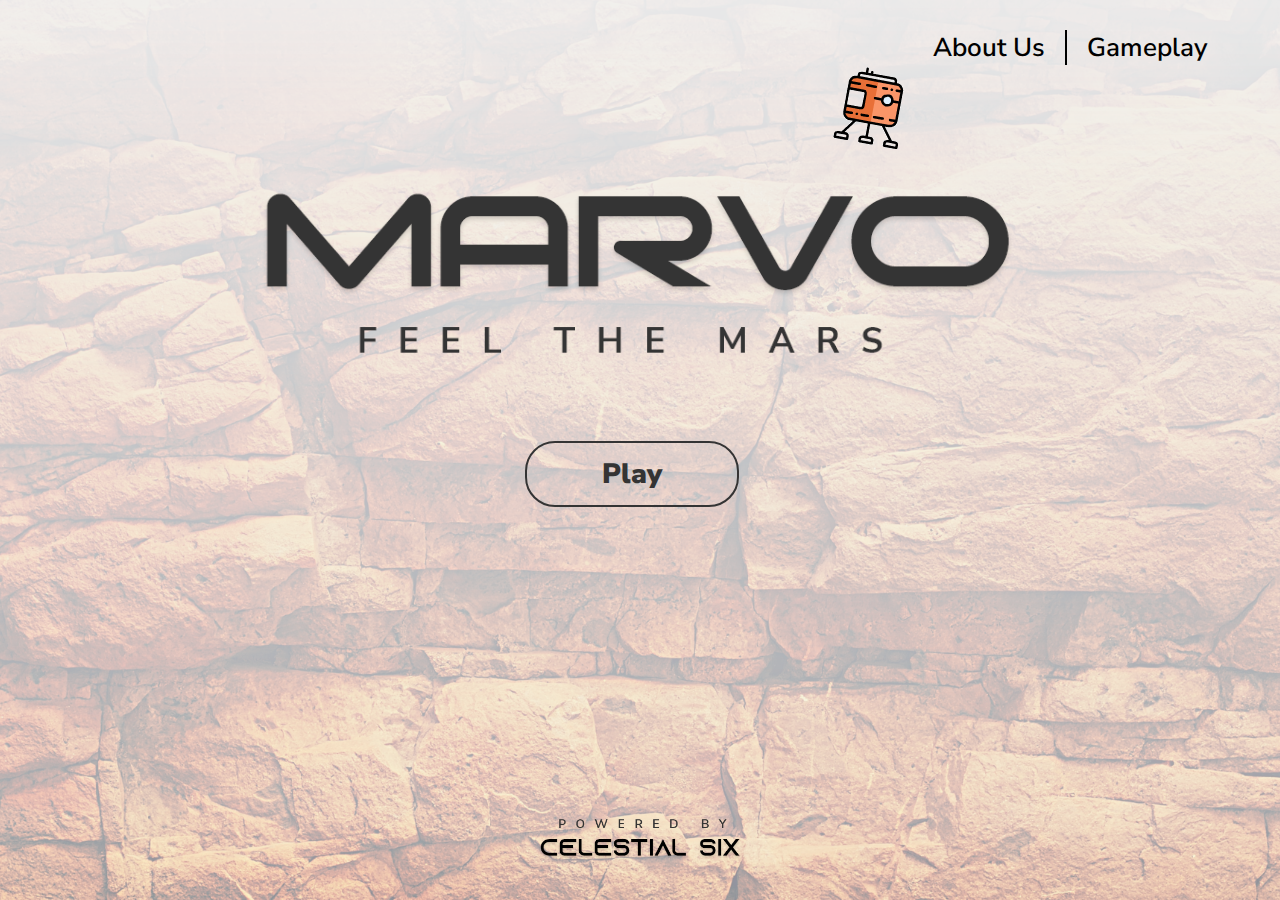
<file: index.html>
<!DOCTYPE html>
<html lang="en">

<head>
    <meta charset="UTF-8">
    <meta http-equiv="X-UA-Compatible" content="IE=edge">
    <meta name="viewport" content="width=device-width, initial-scale=1.0">
    <title>Marvo</title>
    <link rel="preconnect" href="https://fonts.googleapis.com" />
    <link rel="preconnect" href="https://fonts.gstatic.com" crossorigin />
    <link href="https://fonts.googleapis.com/css2?family=Nunito+Sans:wght@400;600;900&display=swap" rel="stylesheet" />
    <link href="./style.css" rel="stylesheet" />
</head>

<body>
    <div class="home">
        <div class="main-content">
            <div class="main-menu">
                <div class="menu">
                    <p>About Us</p>
                    <p>Gameplay</p>
                </div>
            </div>

            <div class="logo-with-animation">
                <div class="animation">
                    <img src="/assets/lunar.gif" alt="lunar module" />
                </div>
                <div class="logo">
                    <img src="/assets/logo.png" alt="marvo logo" />
                </div>
            </div>
            <div class="action-buttons">
                <a href="game.html"><button>Play</button></a>
            </div>
        </div>
        <div class="footer-logo">
            <img src="/assets/footer.png" alt="marvo logo" />
        </div>
    </div>
</body>
<script>

</script>


</html>
</file>
<file: style.css>
* {
  margin: 0;
  padding: 0;
  box-sizing: border-box;
}

html,
body {
  width: 100%;
  height: 100%;
}

body {
  overflow-x: hidden;
  overflow-y: hidden;
  margin: 0;
  font-family: "Nunito Sans", sans-serif;
  -webkit-font-smoothing: antialiased;
  -moz-osx-font-smoothing: grayscale;
}

code {
  font-family: source-code-pro, Menlo, Monaco, Consolas, "Courier New",
    monospace;
}

.home {
  height: 100vh;
  width: 100%;
  /* background-size: contain;
    */
  background-image: url(/assets/background.png);
  background-position: center center;
  background-repeat: no-repeat;
}
.main-content {
  z-index: 2;
  display: flex;
  flex-direction: column;
  justify-content: center;
  align-items: center;
}
.main-content .main-menu {
  width: 100%;
  padding-top: 30px;
  display: flex;
  flex-direction: row;
  justify-content: flex-end;
  padding-right: 50px;
}
.main-content .main-menu .menu {
  width: 320px;
  display: flex;
  justify-content: center;
}
.main-content .main-menu p {
  padding: 0 20px;
  font-size: 26px;
  font-weight: 600;
}
.main-content .main-menu p:first-child {
  border-right: 2px solid #000;
}
.main-content .logo-with-animation {
  position: relative;
  margin-top: 100px;
}
.main-content .logo-with-animation .animation {
  position: absolute;
  right: -20px;
  top: -165px;
}
.main-content .logo-with-animation .logo {
  margin-bottom: 70px;
}
.main-content .logo-with-animation .logo img {
  height: 200px;
  object-fit: contain;
}
.main-content .action-buttons {
  width: 230px;
  display: flex;
  justify-content: space-between;
}
.main-content .action-buttons button {
  padding: 12px 75px;
  border-radius: 30px;
  border: 2px solid #343434;
  color: #343434;
  outline: none;
  font-size: 28px;
  font-weight: 900;
  font-family: "Nunito Sans", sans-serif;
  background: none;
  transition: all 0.5s;
  cursor: pointer;
}
.main-content .action-buttons button:hover {
  background: #343434;
  color: #fff;
}
.footer-logo {
  position: absolute;
  bottom: 0;
  left: 50%;
  transform: translate(-50%, -50%);
}

.footer-logo > img {
  /* display: none; */
  height: 50px;
  object-fit: contain;
}
</file>
